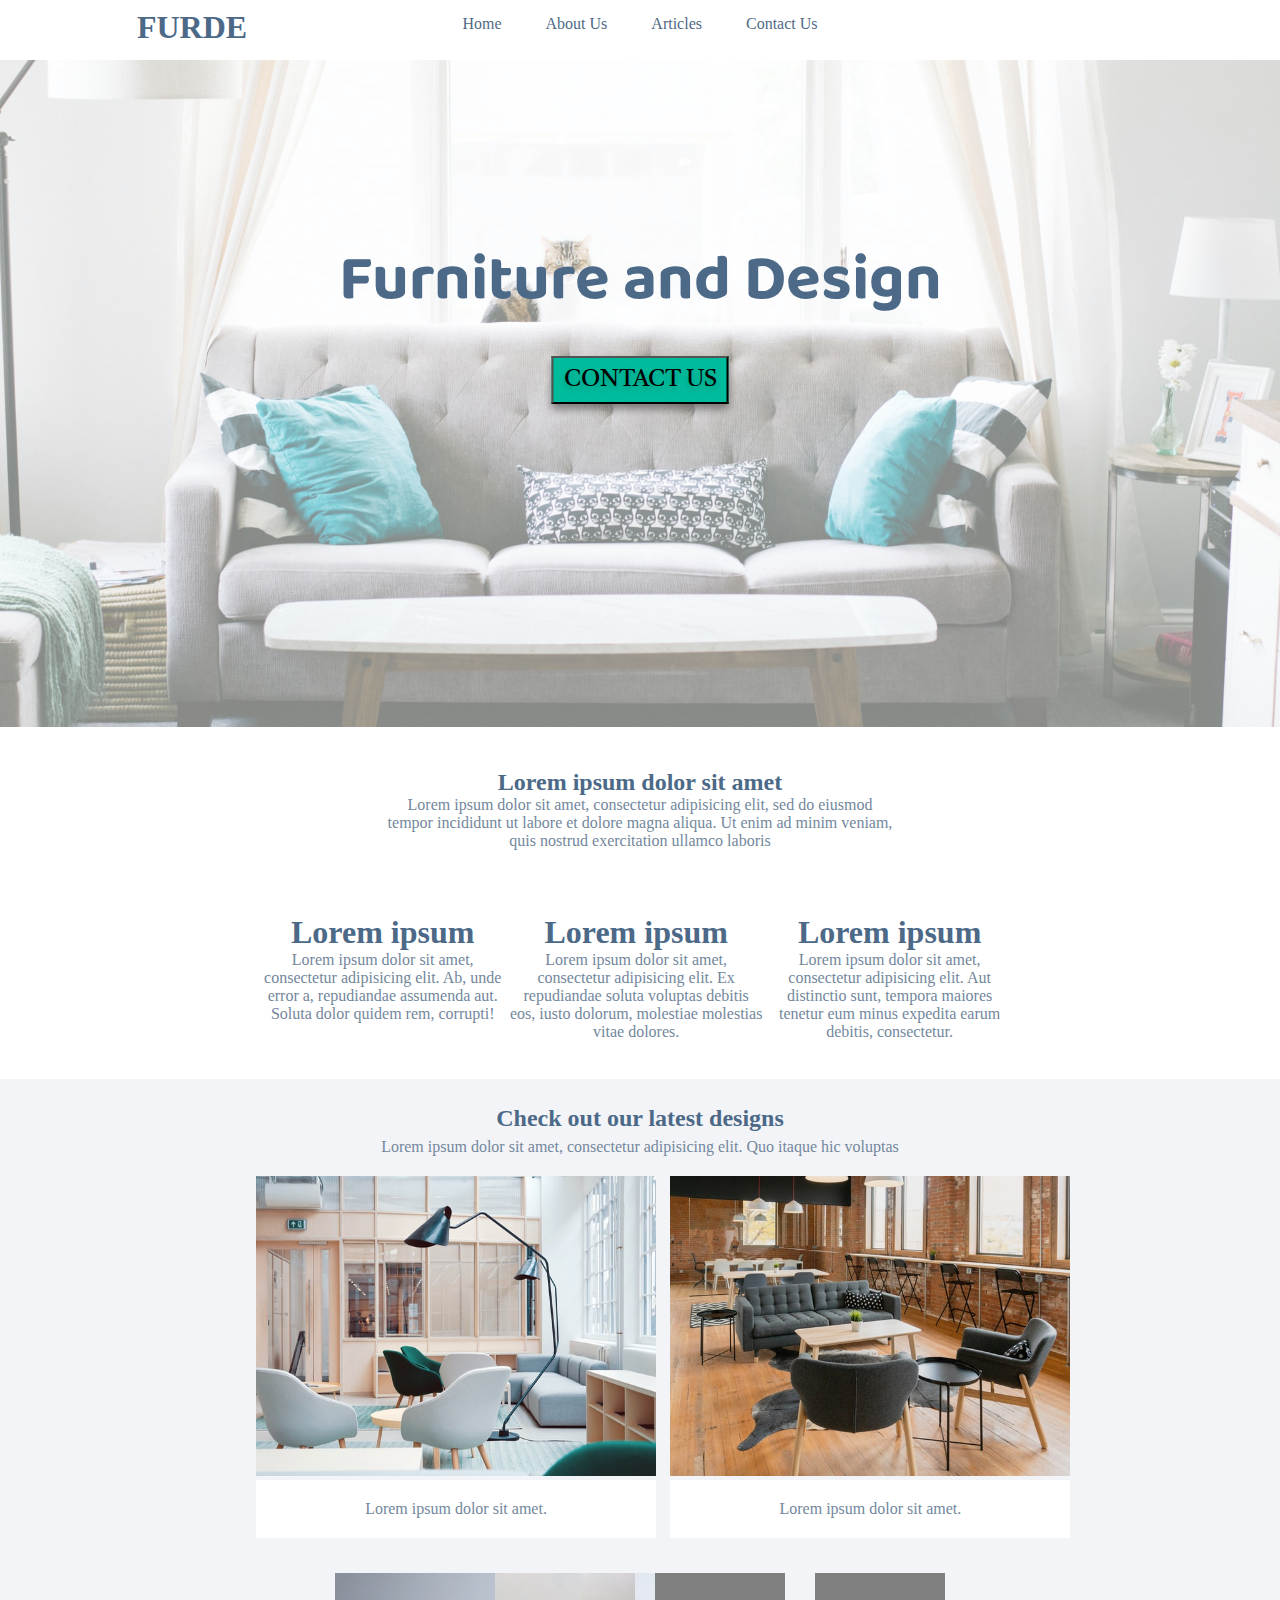
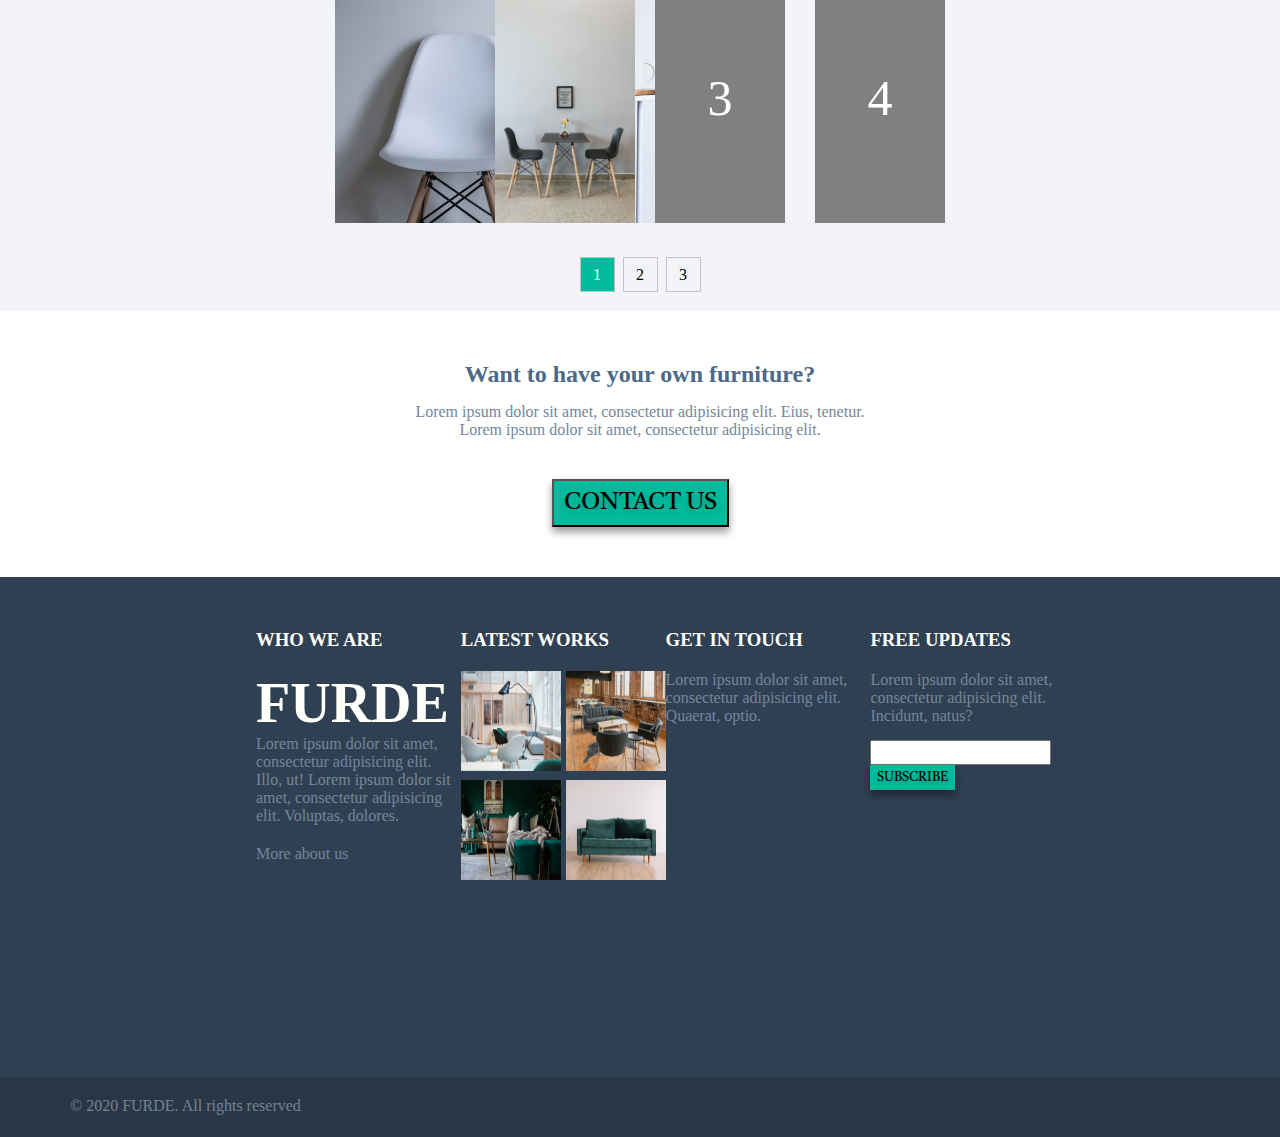
<file: index.html>
<!DOCTYPE html>
<html lang="en" dir="ltr">
  <head>
    <meta charset="utf-8">
    <link rel="stylesheet" href="style.css">
    <link rel="preconnect" href="https://fonts.gstatic.com">
    <link href="https://fonts.googleapis.com/css2?family=Baloo+Da+2:wght@400;500;600;700&display=swap" rel="stylesheet">
    <link rel="preconnect" href="https://fonts.gstatic.com">
    <link href="https://fonts.googleapis.com/css2?family=Castoro&display=swap" rel="stylesheet">
    <title>Architecture</title>
  </head>
  <body>

    <div id="nav">

        <ul>
            <li><h1 id="FURDE">FURDE</h1></li>
            <div id="menu">
              <li><a href="index.html">Home</a>
              </li>
              <li><a href="about_us.html">About Us</a>
              </li>
              <li><a href="articles.html">Articles</a>
              </li>
              <li><a href="contact_us.html">Contact Us</a>
              </li>
            </div>

        </ul>
    </div>

    <div class="top-container-main">
      <img src="images/main-1000.jpg" class="responsive top-image">
      <div class="banner">
        <h2>Furniture and Design</h2>
        <form action="contact_us.html" method="get">
          <button type="submit" name="button" class="button">CONTACT US</button>
        </form>
      </div>
    </div>

    <div class="wrapper">
      <div class="text">
        <h2>Lorem ipsum dolor sit amet</h2>
        <p>Lorem ipsum dolor sit amet, consectetur adipisicing elit,
          sed do eiusmod tempor incididunt ut labore et dolore magna aliqua.
           Ut enim ad minim veniam, quis nostrud exercitation ullamco laboris</p>
      </div>

        <div class="three-columns">
          <div>
            <h1>Lorem ipsum</h1>
            <p>Lorem ipsum dolor sit amet, consectetur adipisicing elit. Ab, unde error a, repudiandae assumenda aut. Soluta dolor quidem rem, corrupti!</p>
          </div>
          <div>
            <h1>Lorem ipsum</h1>
            <p>Lorem ipsum dolor sit amet, consectetur adipisicing elit. Ex repudiandae soluta voluptas debitis eos, iusto dolorum, molestiae molestias vitae dolores.</p>
          </div>
          <div>
            <h1>Lorem ipsum</h1>
            <p>Lorem ipsum dolor sit amet, consectetur adipisicing elit. Aut distinctio sunt, tempora maiores tenetur eum minus expedita earum debitis, consectetur.</p>
          </div>
        </div>

    </div>

    <div class="showcase-main">
      <h2>Check out our latest designs</h2>
      <p>Lorem ipsum dolor sit amet, consectetur adipisicing elit. Quo itaque hic voluptas</p>

  <div class="showcase-grid">

    <div class="showcase-item">
      <a href="http://google.com">
      <img src="images\toa-heftiba.jpg" alt="" width="400px" height="300px">
      <p>Lorem ipsum dolor sit amet.</p>
      </a>
    </div>

    <div class="showcase-item">
      <a href="http://google.com">
      <img src="images\warf.jpg" alt="" width="400px" height="300px">
      <p>Lorem ipsum dolor sit amet.</p>
      </a>
    </div>
  </div>

  <div class="thumbnail-slider">
  	<div class="thumbnail-container">
  		<div class="item">
  			<img src="images/kara-eads.jpg" alt="" height="250px">
  		</div>
  		<div class="item">
  			<img src="images/farhad-fallahzad.jpg" alt="" height="250px">
  		</div>
  		<div class="item">
  			3
  		</div>
  		<div class="item">
  			4
  		</div>
  		<div class="item">
  			5
  		</div>
  		<div class="item">
  			6
  		</div>
  		<div class="item">
  			7
  		</div>
  		<div class="item">
  			8
  		</div>
  		<div class="item">
  			9
  		</div>
  		<div class="item">
  			10
  		</div>
  	</div>

    <!-- controls slides -->
    <div class="controls">
    </div>

  </div>

  </div>

<div class="contact-main">
  <h2>Want to have your own furniture?</h2>
  <p>Lorem ipsum dolor sit amet, consectetur adipisicing elit. Eius, tenetur.<br>
  Lorem ipsum dolor sit amet, consectetur adipisicing elit.</p>
  <form action="contact_us.html" method="get">
  <button type="submit" name=""class="button">Contact us</button>
  </form>


</div>


<div class="footer">
  <div>
    <h3>WHO WE ARE</h3>
    <h1>FURDE</h1>
    <p>Lorem ipsum dolor sit amet, consectetur adipisicing elit. Illo, ut! Lorem ipsum dolor sit amet, consectetur adipisicing elit. Voluptas, dolores.</p>
    <a href="http://google.com"><p id="about-us">More about us</p></a>
  </div>

  <div>
    <h3>LATEST WORKS</h3>
      <div class="grid2x2">
        <div class="grid2x2-box">
          <a href="http://google.com"><img src="images\toa-heftiba.jpg" alt="" width="100px" height="100px"></a></div>
        <div class="grid2x2-box">
          <a href="http://google.com"><img src="images\warf.jpg" alt="" width="100px" height="100px"></a></div>
        <div class="grid2x2-box">
          <a href="http://google.com"><img src="images\devon-janse.jpg" alt="" width="100px" height="100px"></a></div>
        <div class="grid2x2-box">
          <a href="http://google.com"><img src="images\phillip-goldsberry.jpg" alt="" width="100px" height="100px"></a></div>
      </div>
  </div>

  <div>
    <h3>GET IN TOUCH</h3>
    <p>Lorem ipsum dolor sit amet, consectetur adipisicing elit. Quaerat, optio.</p>
  </div>

  <div>
    <h3>FREE UPDATES</h3>
    <p>Lorem ipsum dolor sit amet, consectetur adipisicing elit. Incidunt, natus?</p>
    <div id="subscribe">
      <input type="text" name="" id="">
      <button type="button" name="button">SUBSCRIBE</button>
    </div>
  </div>



</div>

<div class="bottom-bar">
  <p id="all-rights">© 2020 FURDE. All rights reserved</p>

</div>

    <script src="script.js"></script>
  </body>
</html>
</file>
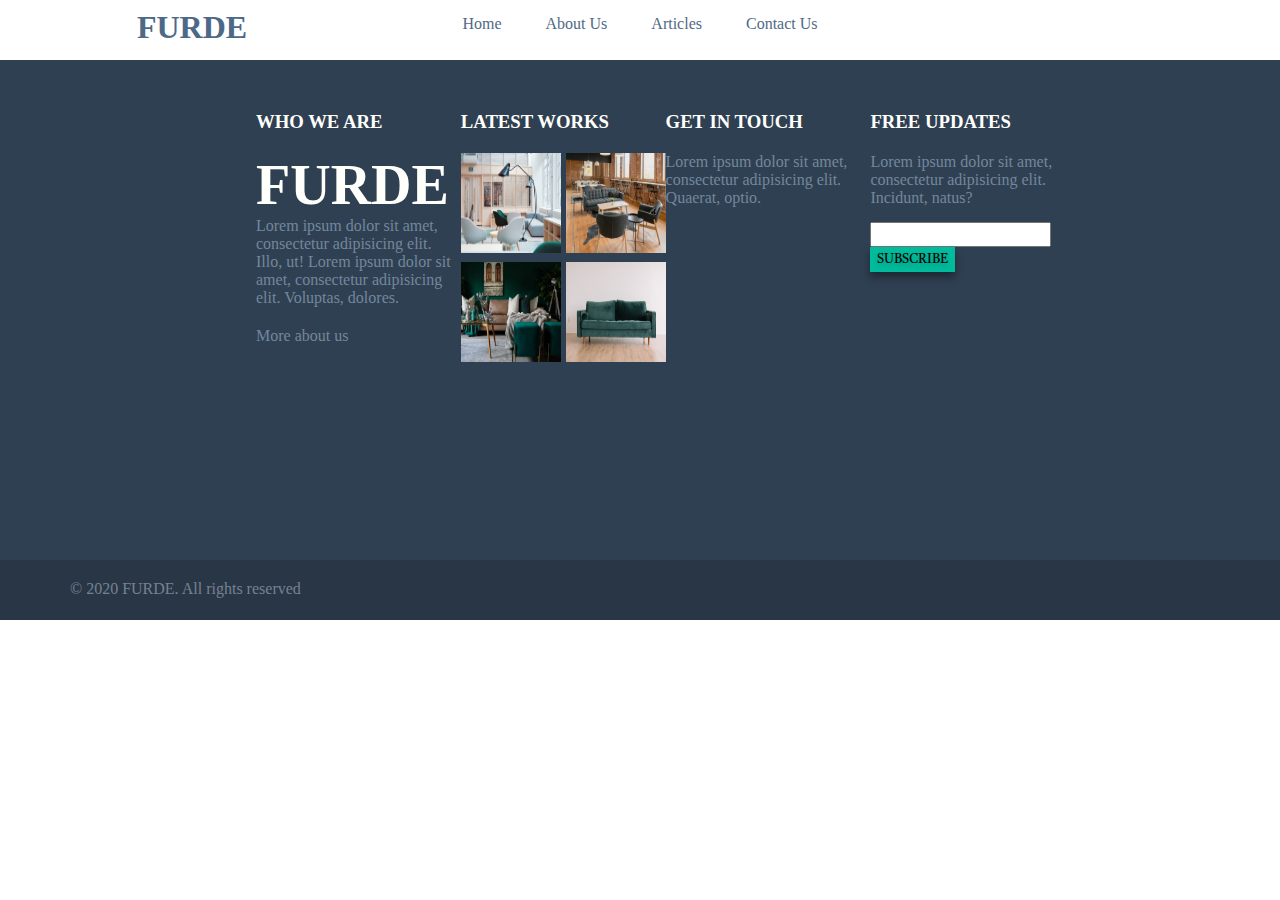
<file: about_us.html>
<!DOCTYPE html>
<html lang="en" dir="ltr">
  <head>
    <meta charset="utf-8">
    <link rel="stylesheet" href="style.css">
    <link rel="preconnect" href="https://fonts.gstatic.com">
    <link href="https://fonts.googleapis.com/css2?family=Baloo+Da+2:wght@400;500;600;700&display=swap" rel="stylesheet">
    <link rel="preconnect" href="https://fonts.gstatic.com">
    <link href="https://fonts.googleapis.com/css2?family=Castoro&display=swap" rel="stylesheet">
    <title>Architecture</title>
  </head>
  <body>

    <div id="nav">

      <ul>
          <li><h1 id="FURDE">FURDE</h1></li>
          <div id="menu">
            <li><a href="index.html">Home</a>
            </li>
            <li><a href="about_us.html">About Us</a>
            </li>
            <li><a href="articles.html">Articles</a>
            </li>
            <li><a href="contact_us.html">Contact Us</a>
            </li>
          </div>

        </ul>
    </div>

<div class="footer">
  <div>
    <h3>WHO WE ARE</h3>
    <h1>FURDE</h1>
    <p>Lorem ipsum dolor sit amet, consectetur adipisicing elit. Illo, ut! Lorem ipsum dolor sit amet, consectetur adipisicing elit. Voluptas, dolores.</p>
    <a href="http://google.com"><p id="about-us">More about us</p></a>
  </div>

  <div>
    <h3>LATEST WORKS</h3>
      <div class="grid2x2">
        <div class="grid2x2-box">
          <a href="http://google.com"><img src="images\toa-heftiba.jpg" alt="" width="100px" height="100px"></a></div>
        <div class="grid2x2-box">
          <a href="http://google.com"><img src="images\warf.jpg" alt="" width="100px" height="100px"></a></div>
        <div class="grid2x2-box">
          <a href="http://google.com"><img src="images\devon-janse.jpg" alt="" width="100px" height="100px"></a></div>
        <div class="grid2x2-box">
          <a href="http://google.com"><img src="images\phillip-goldsberry.jpg" alt="" width="100px" height="100px"></a></div>
      </div>
  </div>

  <div>
    <h3>GET IN TOUCH</h3>
    <p>Lorem ipsum dolor sit amet, consectetur adipisicing elit. Quaerat, optio.</p>
  </div>

  <div>
    <h3>FREE UPDATES</h3>
    <p>Lorem ipsum dolor sit amet, consectetur adipisicing elit. Incidunt, natus?</p>
    <div id="subscribe">
      <input type="text" name="" id="">
      <button type="button" name="button">SUBSCRIBE</button>
    </div>
  </div>



</div>

<div class="bottom-bar">
  <p id="all-rights">© 2020 FURDE. All rights reserved</p>

</div>



    <script src="script.js"></script>
  </body>
</html>
</file>
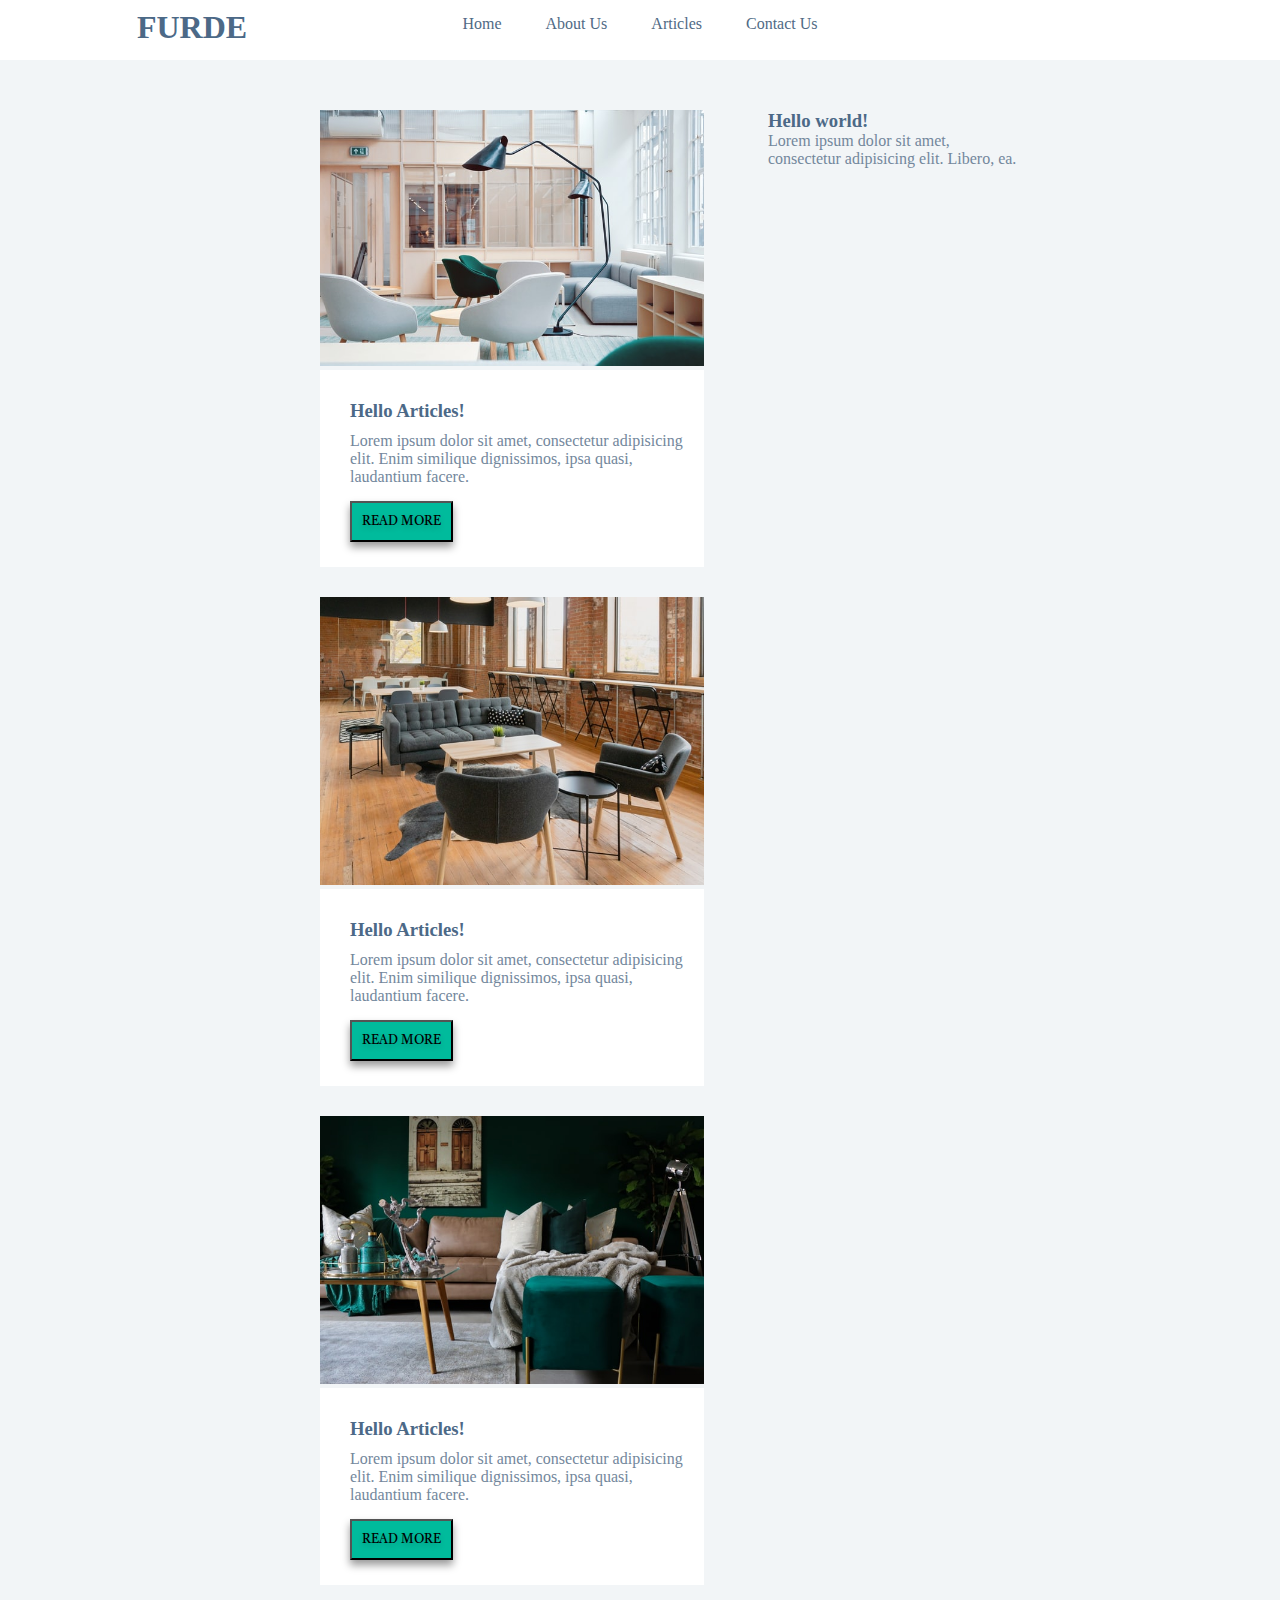
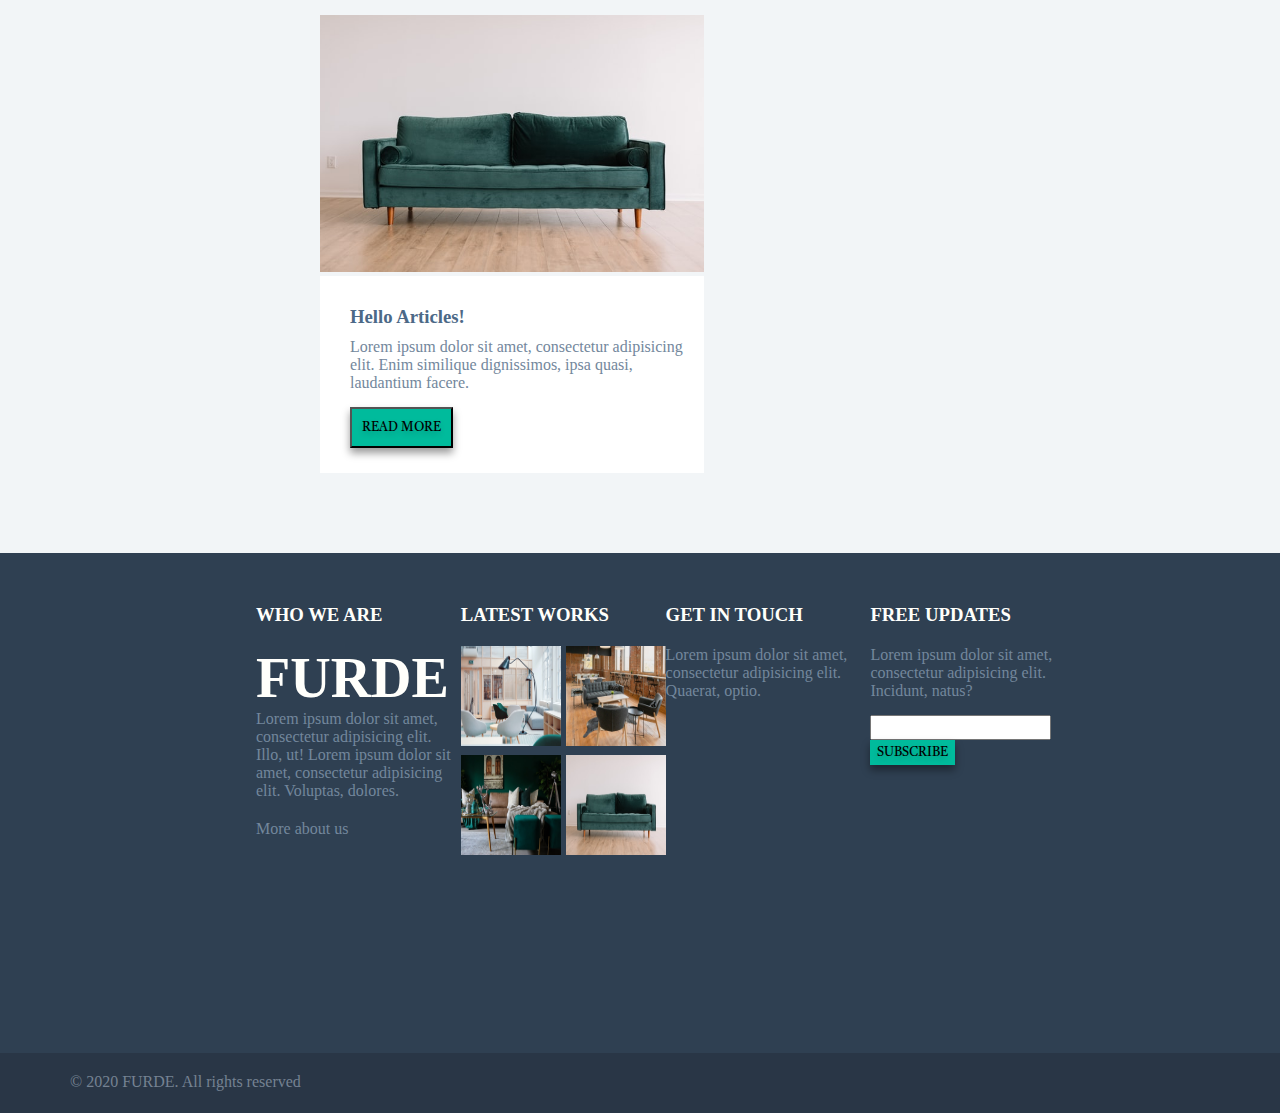
<file: Articles.html>
<!DOCTYPE html>
<html lang="en" dir="ltr">
  <head>
    <meta charset="utf-8">
    <link rel="stylesheet" href="style.css">
    <link rel="preconnect" href="https://fonts.gstatic.com">
    <link href="https://fonts.googleapis.com/css2?family=Baloo+Da+2:wght@400;500;600;700&display=swap" rel="stylesheet">
    <link rel="preconnect" href="https://fonts.gstatic.com">
    <link href="https://fonts.googleapis.com/css2?family=Castoro&display=swap" rel="stylesheet">
    <title>Architecture</title>
  </head>
  <body>

    <div id="nav">

      <ul>
          <li><h1 id="FURDE">FURDE</h1></li>
          <div id="menu">
            <li><a href="index.html">Home</a>
            </li>
            <li><a href="about_us.html">About Us</a>
            </li>
            <li><a href="articles.html">Articles</a>
            </li>
            <li><a href="contact_us.html">Contact Us</a>
            </li>
          </div>

        </ul>
    </div>


<div class="articles-grid">
  <div class="articles-column">

    <div class="article-box">
      <img src="images\toa-heftiba.jpg" alt="">
      <div class="article-box-info">
        <h3>Hello Articles!</h3>
        <p>Lorem ipsum dolor sit amet, consectetur adipisicing elit. Enim similique dignissimos, ipsa quasi, laudantium facere.</p>
        <form action="articles\toa-heftiba.html" method="get">
        <button type="submit" name="">READ MORE</button>
        </form>
      </div>
    </div>

    <div class="article-box">
      <img src="images\warf.jpg" alt="">
      <div class="article-box-info">
        <h3>Hello Articles!</h3>
        <p>Lorem ipsum dolor sit amet, consectetur adipisicing elit. Enim similique dignissimos, ipsa quasi, laudantium facere.</p>
        <form action="articles\warf.html" method="post">
        <button type="submit" name="">READ MORE</button>
        </form>
      </div>
    </div>

    <div class="article-box">
      <img src="images\devon-janse.jpg" alt="">
      <div class="article-box-info">
        <h3>Hello Articles!</h3>
        <p>Lorem ipsum dolor sit amet, consectetur adipisicing elit. Enim similique dignissimos, ipsa quasi, laudantium facere.</p>
        <form action="articles\devon-janse.html" method="post">
        <button type="submit" name="">READ MORE</button>
        </form>
      </div>
    </div>

    <div class="article-box">
      <img src="images\phillip-goldsberry.jpg" alt="">
      <div class="article-box-info">
        <h3>Hello Articles!</h3>
        <p>Lorem ipsum dolor sit amet, consectetur adipisicing elit. Enim similique dignissimos, ipsa quasi, laudantium facere.</p>
        <form action="articles\phillip-goldsberry.html" method="post">
        <button type="submit" name="">READ MORE</button>
        </form>
      </div>
    </div>

  </div>

<div class="info-column">
  <h3>Hello world!</h3>
  <p>Lorem ipsum dolor sit amet, consectetur adipisicing elit. Libero, ea.</p>

</div>









</div>





<div class="footer">
  <div>
    <h3>WHO WE ARE</h3>
    <h1>FURDE</h1>
    <p>Lorem ipsum dolor sit amet, consectetur adipisicing elit. Illo, ut! Lorem ipsum dolor sit amet, consectetur adipisicing elit. Voluptas, dolores.</p>
    <a href="http://google.com"><p id="about-us">More about us</p></a>
  </div>

  <div>
    <h3>LATEST WORKS</h3>
      <div class="grid2x2">
        <div class="grid2x2-box">
          <a href="http://google.com"><img src="images\toa-heftiba.jpg" alt="" width="100px" height="100px"></a></div>
        <div class="grid2x2-box">
          <a href="http://google.com"><img src="images\warf.jpg" alt="" width="100px" height="100px"></a></div>
        <div class="grid2x2-box">
          <a href="http://google.com"><img src="images\devon-janse.jpg" alt="" width="100px" height="100px"></a></div>
        <div class="grid2x2-box">
          <a href="http://google.com"><img src="images\phillip-goldsberry.jpg" alt="" width="100px" height="100px"></a></div>
      </div>
  </div>

  <div>
    <h3>GET IN TOUCH</h3>
    <p>Lorem ipsum dolor sit amet, consectetur adipisicing elit. Quaerat, optio.</p>
  </div>

  <div>
    <h3>FREE UPDATES</h3>
    <p>Lorem ipsum dolor sit amet, consectetur adipisicing elit. Incidunt, natus?</p>
    <div id="subscribe">
      <input type="text" name="" id="">
      <button type="button" name="button">SUBSCRIBE</button>
    </div>
  </div>



</div>

<div class="bottom-bar">
  <p id="all-rights">© 2020 FURDE. All rights reserved</p>

</div>



    <script src="script.js"></script>
  </body>
</html>
</file>
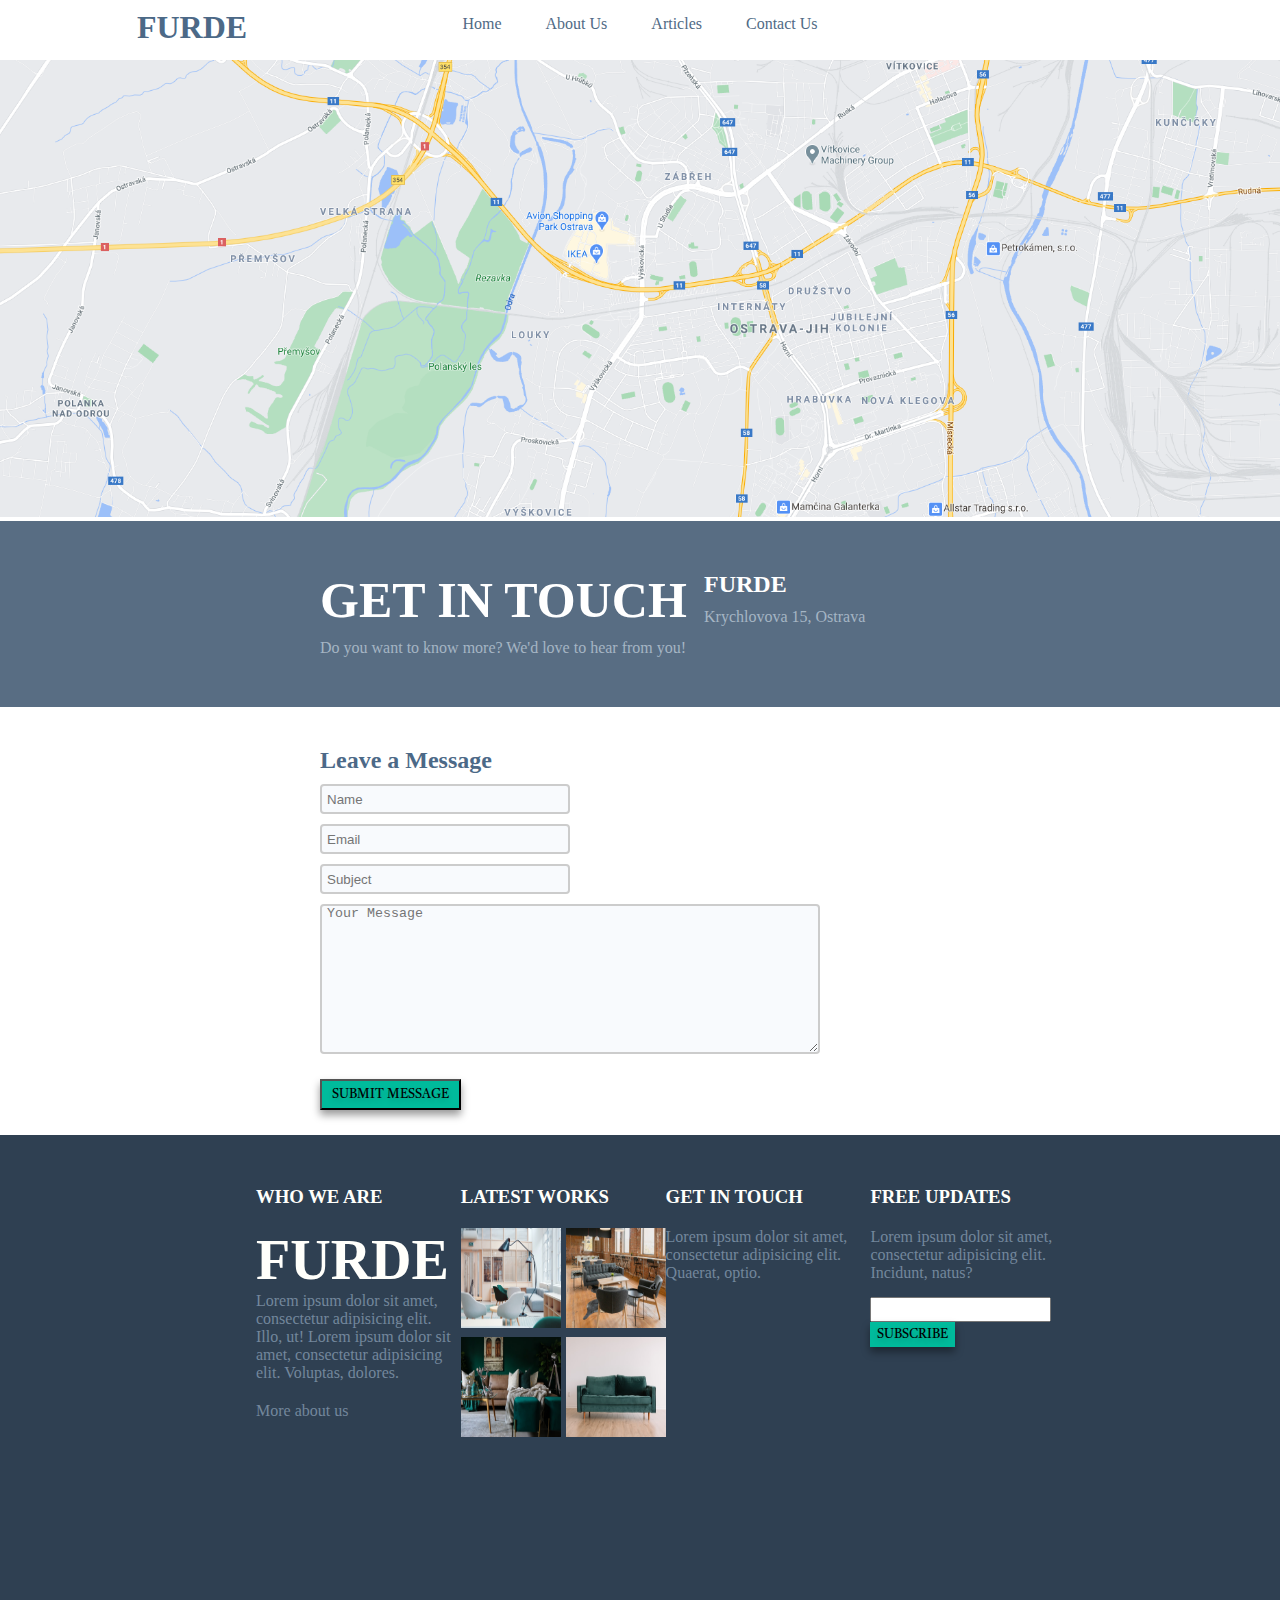
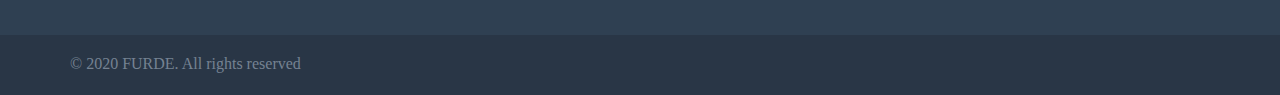
<file: contact_us.html>
<!DOCTYPE html>
<html lang="en" dir="ltr">
  <head>
    <meta charset="utf-8">
    <link rel="stylesheet" href="style.css">
    <link rel="preconnect" href="https://fonts.gstatic.com">
    <link href="https://fonts.googleapis.com/css2?family=Baloo+Da+2:wght@400;500;600;700&display=swap" rel="stylesheet">
    <link rel="preconnect" href="https://fonts.gstatic.com">
    <link href="https://fonts.googleapis.com/css2?family=Castoro&display=swap" rel="stylesheet">
    <title>Architecture</title>
  </head>
  <body>




    <div id="nav">
      <ul>
          <li><h1 id="FURDE">FURDE</h1></li>
          <div id="menu">
            <li><a href="index.html">Home</a>
            </li>
            <li><a href="about_us.html">About Us</a>
            </li>
            <li><a href="articles.html">Articles</a>
            </li>
            <li><a href="contact_us.html">Contact Us</a>
            </li>
          </div>

        </ul>
    </div>

<img src="images\map.png" alt="" class="responsive">

<div class="get-in-touch">
  <div class="get-in-touch-grid">
      <div><h1>GET IN TOUCH</h1>
        <p>Do you want to know more? We'd love to hear from you!</p>
      </div>
      <div>
        <h2>FURDE</h2>
        <p>Krychlovova 15, Ostrava</p>
      </div>
  </div>
</div>

<div class="leave-a-message-grid">
  <div class="form-message">

    <h2>Leave a Message</h2>

    <form class="" action="index.html" method="post">
      <input type="text" name="" id="name" placeholder="Name">
      <input type="text" name="" id="email" placeholder="Email">
      <input type="text" name="" id="subject" placeholder="Subject">
      <textarea name="name" rows="8" cols="80" placeholder="Your Message" id="message"></textarea>
      <button type="button" name="button" id="leave-message" onclick="sendMessage()">SUBMIT MESSAGE</button>
    </form>
  </div>
  <div>
    <h2></h2>
  </div>
</div>



<div class="footer">
  <div>
    <h3>WHO WE ARE</h3>
    <h1>FURDE</h1>
    <p>Lorem ipsum dolor sit amet, consectetur adipisicing elit. Illo, ut! Lorem ipsum dolor sit amet, consectetur adipisicing elit. Voluptas, dolores.</p>
    <a href="http://google.com"><p id="about-us">More about us</p></a>
  </div>

  <div>
    <h3>LATEST WORKS</h3>
      <div class="grid2x2">
        <div class="grid2x2-box">
          <a href="http://google.com"><img src="images\toa-heftiba.jpg" alt="" width="100px" height="100px"></a></div>
        <div class="grid2x2-box">
          <a href="http://google.com"><img src="images\warf.jpg" alt="" width="100px" height="100px"></a></div>
        <div class="grid2x2-box">
          <a href="http://google.com"><img src="images\devon-janse.jpg" alt="" width="100px" height="100px"></a></div>
        <div class="grid2x2-box">
          <a href="http://google.com"><img src="images\phillip-goldsberry.jpg" alt="" width="100px" height="100px"></a></div>
      </div>
  </div>

  <div>
    <h3>GET IN TOUCH</h3>
    <p>Lorem ipsum dolor sit amet, consectetur adipisicing elit. Quaerat, optio.</p>
  </div>

  <div>
    <h3>FREE UPDATES</h3>
    <p>Lorem ipsum dolor sit amet, consectetur adipisicing elit. Incidunt, natus?</p>
    <div id="subscribe">
      <input type="text" name="" id="">
      <button type="button" name="button">SUBSCRIBE</button>
    </div>
  </div>



</div>

<div class="bottom-bar">
  <p id="all-rights">© 2020 FURDE. All rights reserved</p>

</div>



    <script src="script.js"></script>
  </body>
</html>
</file>
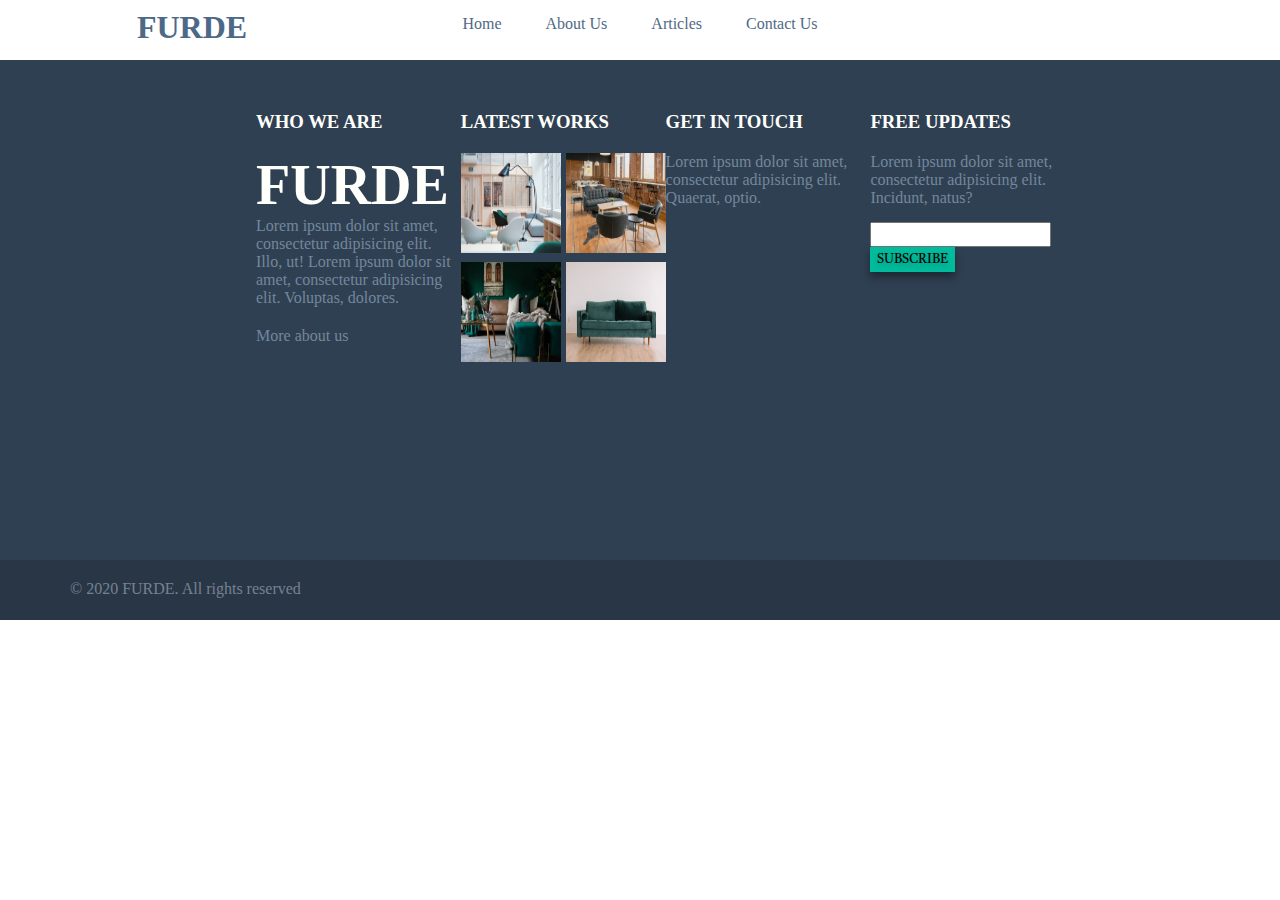
<file: articles/devon-janse.html>
<!DOCTYPE html>
<html lang="en" dir="ltr">
  <head>
    <meta charset="utf-8">
    <link rel="stylesheet" href="..\style.css">
    <link rel="preconnect" href="https://fonts.gstatic.com">
    <link href="https://fonts.googleapis.com/css2?family=Baloo+Da+2:wght@400;500;600;700&display=swap" rel="stylesheet">
    <link rel="preconnect" href="https://fonts.gstatic.com">
    <link href="https://fonts.googleapis.com/css2?family=Castoro&display=swap" rel="stylesheet">
    <title>Architecture</title>
  </head>
  <body>

    <div id="nav">

        <ul>
            <li><h1 id="FURDE">FURDE</h1></li>
            <div id="menu">
              <li><a href="..\index.html">Home</a>
              </li>
              <li><a href="..\about_us.html">About Us</a>
              </li>
              <li><a href="..\articles.html">Articles</a>
              </li>
              <li><a href="..\contact_us.html">Contact Us</a>
              </li>
            </div>

        </ul>
    </div>






<div class="footer">
  <div>
    <h3>WHO WE ARE</h3>
    <h1>FURDE</h1>
    <p>Lorem ipsum dolor sit amet, consectetur adipisicing elit. Illo, ut! Lorem ipsum dolor sit amet, consectetur adipisicing elit. Voluptas, dolores.</p>
    <a href="http://google.com"><p id="about-us">More about us</p></a>
  </div>

  <div>
    <h3>LATEST WORKS</h3>
      <div class="grid2x2">
        <div class="grid2x2-box">
          <a href="http://google.com"><img src="..\images\toa-heftiba.jpg" alt="" width="100px" height="100px"></a></div>
        <div class="grid2x2-box">
          <a href="http://google.com"><img src="..\images\warf.jpg" alt="" width="100px" height="100px"></a></div>
        <div class="grid2x2-box">
          <a href="http://google.com"><img src="..\images\devon-janse.jpg" alt="" width="100px" height="100px"></a></div>
        <div class="grid2x2-box">
          <a href="http://google.com"><img src="..\images\phillip-goldsberry.jpg" alt="" width="100px" height="100px"></a></div>
      </div>
  </div>

  <div>
    <h3>GET IN TOUCH</h3>
    <p>Lorem ipsum dolor sit amet, consectetur adipisicing elit. Quaerat, optio.</p>
  </div>

  <div>
    <h3>FREE UPDATES</h3>
    <p>Lorem ipsum dolor sit amet, consectetur adipisicing elit. Incidunt, natus?</p>
    <div id="subscribe">
      <input type="text" name="" id="">
      <button type="button" name="button">SUBSCRIBE</button>
    </div>
  </div>



</div>

<div class="bottom-bar">
  <p id="all-rights">© 2020 FURDE. All rights reserved</p>

</div>

    <script src="..\script.js"></script>
  </body>
</html>
</file>
<file: style.css>
*{
  margin: 0;
  padding: 0;
  box-sizing: border-box;
  outline: none;
  text-decoration: none;
  list-style-type: none;
    }
/*

html{
  font-size: 62.5%;
}

.wrapper{
  width: 100vw;
  height: 100vh;
  position: relative;
}

section{
    width: 100%;
    height: 100%;
    position: absolute;
    left: 0;
}

.section-wrapper{
  width: inherit;
  height: inherit;
} */


p{
  color: #73879c;
}

h1{
  color: #4c6987;
}

h2{
  color: #4c6987;
}

h3{
  color: #4c6987;
}

#nav {
    position: relative;
    left: 0px;
    height: 60px;
    background-color: white;
    width: 100%;
    margin: 0 auto;
}

#nav ul {
    margin: 0;
    padding: 0;
    list-style: none;
    /* text-align: center; */
}

#nav ul li {
    margin: 0;
    padding: 0;
    display: inline-block;
}

#nav ul li a {
    text-decoration: none;
    padding: 15px 20px;
    display: block;
    color: #506a85;
    text-align: center;
}

#FURDE{
  padding-top: 0px;
  margin-top: -5px;
  /* margin-right: 25vw; */
  left: 15%;
  display: inline-block;
  height: 48px;
  transform: translate(-50%);
  position: absolute;
}

#menu{
  left: 50%;
  display: inline-block;
  position: absolute;
  transform: translate(-50%);
}

.responsive {
  width: 100%;
  height: auto;
}

.top-container-main{
  position: relative;
  text-align: center;
}

.banner{
  position: absolute;
  top: 20vw;
  left: 50%;
  transform: translate(-50%, -50%);
}

.banner h2{
    font-size: 5vw;
    font-family: "Baloo Da 2",
    serif;
}

.banner button{
  background-color: #00bb9c;
  margin-top: 20px;
  font-size: 1.5rem;
  font-family: "Castoro", serif;
  text-transform: uppercase;
  text-shadow: 0 0.2rem 0.4rem rgba(0, 0, 0, 0.2);
  box-shadow: 0 0.3rem 0.5rem rgba(0, 0, 0, 0.4);
}

.banner button:hover{
  background-color:rgba(0, 187, 156, 0.5);
}

.top-image{
  opacity: 0.5;
}

.wrapper{
  position: relative;
  text-align: center;
}
.text{
  padding-left: 30vw;
  padding-right: 30vw;
  padding-bottom: 5vw;
  padding-top: 3vw;
}

.three-columns{
  display: grid;
  grid-template-columns: 33% 33% 33%;
  padding-left: 20vw;
  padding-right: 20vw;
  padding-bottom: 3vw;
}

.showcase-main{
  position: relative;
  /* height: 500px; */
  background-color: #f3f4f8;
}

.showcase-main h2 {
  text-align: center;
  padding-top: 2vw;
  padding-bottom: 0.5vw;
}

.showcase-main p{
  text-align: center;
  margin-bottom: 20px;
}

.showcase-item{
  margin: 0  auto;
  text-align: center;
  width: 400px;
}

.showcase-item img{
  padding-bottom: 0px;
  margin-bottom: 0;
}

.showcase-item p{
  display: block;
  padding-top: 20px;
  padding-bottom: 20px;
  background-color: white;
  color: #73879c;
}

.shoecase-item img p{
  float: left;
  margin-top: 0px;
  margin-bottom: 0px;
}

.showcase-item a:hover{
  opacity: 0.3;
}

.showcase-grid{
  display: grid;
  grid-template-columns: 40%  80%;
  padding-left: 20vw;
  padding-right: 20vw;
}

.thumbnail-slider{
	width: 50%;
	/* float: left; */
	overflow: hidden;
  margin: 0 auto;

}

.thumbnail-slider .thumbnail-container{
	width: 100%;
	float: left;
	transition: margin 1s ease;
}

.thumbnail-slider .item{
  height: 250px;
  background-color: grey;
  line-height: 250px;
  text-align: center;
  font-size: 50px;
  color:#ffffff;
  float: left;
}

.thumbnail-slider .controls{
	width: 100%;
	float: left;
	padding:15px;
}

.thumbnail-slider .controls ul{
	display: block;
	text-align: center;
	padding:0;
	margin:0;
	list-style: none;
}
.thumbnail-slider .controls ul li{
	height: 35px;
	width: 35px;
	border:1px solid #c3c3c3;
	margin:4px;
	display: inline-block;
	line-height: 33px;
	cursor: pointer;
}
.thumbnail-slider .controls ul li.active{
	background-color: #00bb9c;
	color:#ffffff;
}

.contact-main{
  text-align: center;
}

.contact-main h2{
  margin-bottom: 15px;
  margin-top: 50px;
}

.contact-main p{
  padding-bottom: 20px;
}
.contact-main button{
  margin-bottom: 50px;
  background-color: #00bb9c;
}

.contact-main button:hover{
  background-color:rgba(0, 187, 156, 0.5);
}

.footer{
  height: 500px;
  background-color: #2f4052;
  display: grid;
  grid-template-columns: 20% 20% 20% 20%;
  padding-left: 20%;
  padding-top: 4%;
  color: #a5b5c4;
}

.footer h3{
  padding-bottom: 20px;
  color: #fffffb;
}

.footer h1{
  font-size: 350%;
  color: #fffffb;
}

.footer a:visited{
  color: inherit;
}

.button{
  width: auto;
  height: 3rem;
  background-color: goldenrod;
  margin-top: 20px;
  padding-left: 10px;
  padding-right: 10px;
  font-size: 1.5rem;
  font-family: "Castoro", serif;
  text-transform: uppercase;
  text-shadow: 0 0.2rem 0.4rem rgba(0, 0, 0, 0.2);
  box-shadow: 0 0.3rem 0.5rem rgba(0, 0, 0, 0.4);
}

.bottom-bar{
  height: 60px;
  background-color: #293646;
}

.grid2x2{
  width:200px;
  height:200px;
  display: grid;
  grid-template-columns: 100px 100px;
  grid-row: auto auto;
  grid-column-gap: 5px;
  grid-row-gap: 5px;
}

.grid2x2-box{
  color:#fff;
  display:flex;
  align-items:center;
  justify-content:center;
  font-family:sans-serif;
}

.grid2x2-box a:hover{
  opacity: 0.3;
}

#about-us{
  padding-top: 20px;
}

#subscribe{
  padding-top: 15px;
}

#subscribe input{
  height: 25px;
}

#subscribe button{
  background-color: #00bb9c;
  border: 0;
  height: 25px;
  padding-left: 7px;
  padding-right: 7px;
  font-family: "Castoro", serif;
  text-transform: uppercase;
  text-shadow: 0 0.2rem 0.4rem rgba(0, 0, 0, 0.2);
  box-shadow: 0 0.3rem 0.5rem rgba(0, 0, 0, 0.4);
}

#subscribe button:hover{
  background-color:  rgba(0, 187, 156, 0.5);
}

#all-rights{
  padding-top: 20px;
  margin-left: 70px;
  color: #758292;
}

.articles-grid{
  display: grid;
  grid-template-columns: 60% 20%;
  background-color: #f2f5f7;
  padding-top: 50px;
  padding-bottom: 50px;
}

.articles-column{
  margin-left: 25vw;
}

.article-box{
  display: block;
  width: 30vw;
  margin-bottom: 30px;
}

.article-box img{
  width: 30vw;
}

.article-box-info{
  background-color: #ffffff;
  /* height: 15vw; */
  padding-top: 30px;
  padding-left: 30px;
}

.article-box-info h3{
  margin-bottom: 10px;
}

.article-box-info button{
  margin-top: 15px;
  margin-bottom: 25px;
  background-color: #00bb9c;
  padding: 10px 10px 10px 10px;
  font-family: "Castoro", serif;
  text-transform: uppercase;
  text-shadow: 0 0.2rem 0.4rem rgba(0, 0, 0, 0.2);
  box-shadow: 0 0.3rem 0.5rem rgba(0, 0, 0, 0.4);
}

.article-box-info button:hover{
  background-color:  rgba(0, 187, 156, 0.5);
}

.get-in-touch{
  color: white;
  background-color: #586d83;
}

.get-in-touch-grid{
  display: grid;
  grid-template-columns: 40% 20%;
  margin-left: 25vw;
  padding-top: 50px;
  padding-bottom: 50px;
}

.get-in-touch h1{
  font-size: 50px;
  color: white;
}

.get-in-touch h2{
  color: white;
}

.get-in-touch p{
  padding-top: 10px;
  color: #a5b5c4;
}

.leave-a-message-grid{
  display: grid;
  grid-template-columns: 40% 20%;
  padding-left: 25vw;
  padding-top: 40px;
}

.form-message h2{
  padding-bottom: 10px;
}

.form-message input{
  display: block;
  margin-bottom: 10px;
  height: 30px;
  width: 250px;
  padding-left: 5px;
  background-color: #f8fafd;
  background-position: 10px 10px;
  border: 2px solid #ccc;
  border-radius: 4px;
  color: #c2c7cc;
}

.form-message textarea{
  display: block;
  margin-bottom: 10px;
  height: 150px;
  width: 500px;
  padding-left: 5px;
  background-color: #f8fafd;
  background-position: 10px 10px;
  border: 2px solid #ccc;
  border-radius: 4px;
  color: #c2c7cc;
}

.form-message button{
  margin-top: 15px;
  margin-bottom: 25px;
  background-color: #00bb9c;
  padding: 5px 10px 5px 10px;
  font-family: "Castoro", serif;
  text-transform: uppercase;
  text-shadow: 0 0.2rem 0.4rem rgba(0, 0, 0, 0.2);
  box-shadow: 0 0.3rem 0.5rem rgba(0, 0, 0, 0.4);
}

.form-message button:hover{
  background-color:  rgba(0, 187, 156, 0.5);
}
</file>
